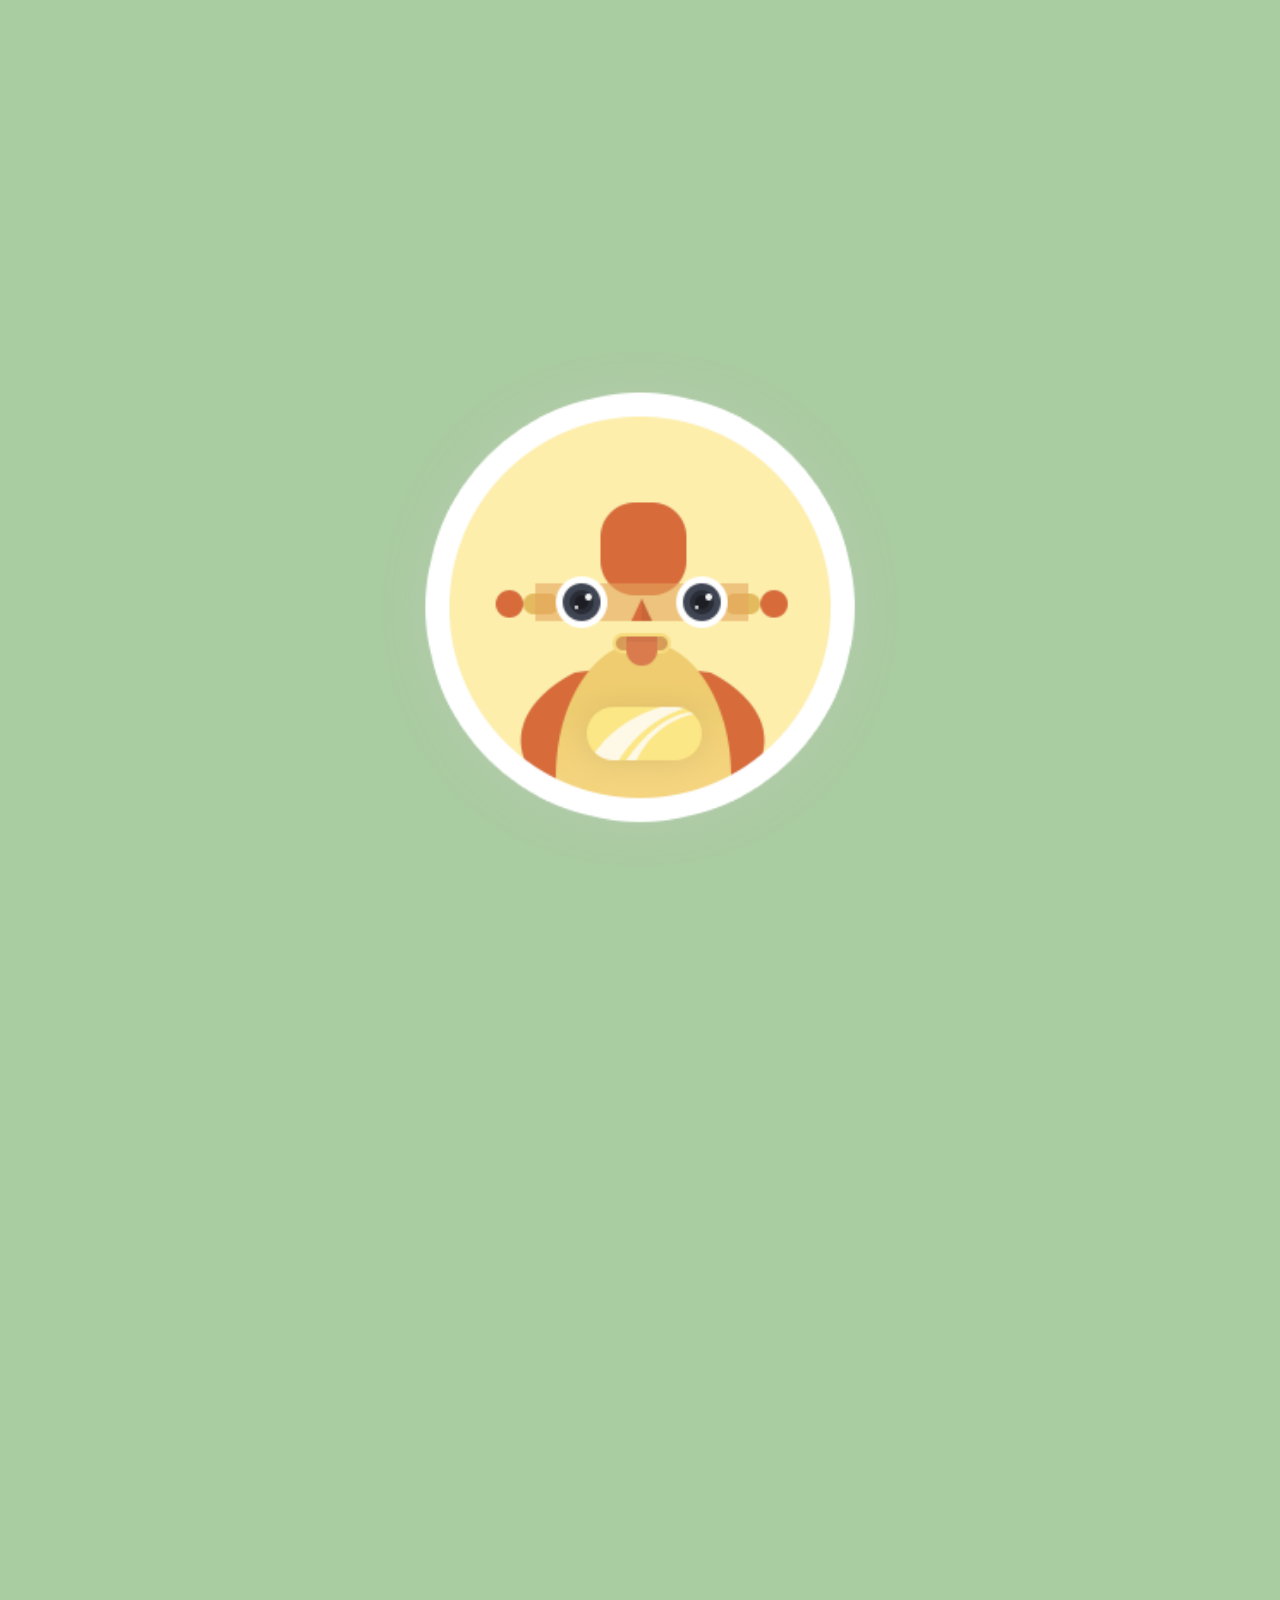
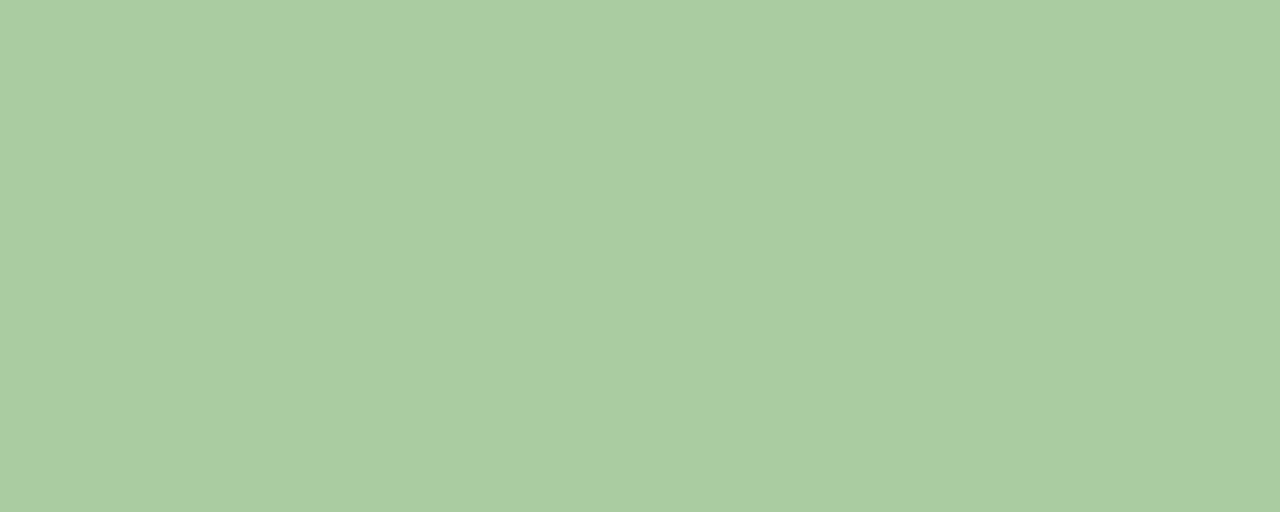
<file: templates/index.html>
<!doctype html>
<html lang="en" rem="750">
<head>
    <meta charset="UTF-8">
    <meta name="viewport"
          content="width=device-width, user-scalable=no, initial-scale=1.0, maximum-scale=1.0, minimum-scale=1.0">
    <meta http-equiv="X-UA-Compatible" content="ie=edge">
    <title>Document</title>
    <link rel="stylesheet" href="../static/css/index.css">
    <link rel="stylesheet" href="../static/css/u-reset.min.css">
    <script src="../static/js/jquery.js"></script>
</head>
<body>
    <img class="jiqiren" src="../static/img/jiqiren.png" alt="">
    <div class="box">
        吕梁学院物理系人脸识别项目
    </div>
    <div class="btn1">注册</div>
    <div class="btn2">人脸识别</div>

    <div class="zhezhao">
        <div class="son">
            <img class="wenhao" src="../static/img/wenhao.png" alt="">
            <div class="text">您确定进行人脸识别吗？</div>
            <div class="btnarea">
                <div class="leftbtn">确认</div>
                <div class="rightbtn">取消</div>
            </div>
        </div>
    </div>

    <div class="tishi">
        <div class="text1">请将音量调到适中</div>
        <div class="text2">并根据语音提示完成动作</div>
        <div class="tsbtn">
            <a href="/face2">我知道了</a>
        </div>
    </div>
</body>
<script>
    let btn2 =  $(".btn2"); //获取btn2
    let btn1 =  $(".btn1"); //获取btn2
    let zhezhao = $(".zhezhao");
    let rightbtn = $(".rightbtn");
    let tishi = $(".tishi");
    let leftbtn = $(".leftbtn");

    btn2.click(function(){  //btn2添加点击事件
        //alert(123)          //弹出123
        zhezhao.css("display","block")
    });
    rightbtn.click(function(){
        zhezhao.css("display","none")
    });
    leftbtn.click(function(){
        tishi.css("display",'block')

        let speech = window.speechSynthesis;
        let speechset = new SpeechSynthesisUtterance();
        speechset.text = "请将音量调到适中";
        speech.speak(speechset)

    });

    btn1.click(function(){
        location.href="/zhuce"
    })

</script>
</html>
</file>
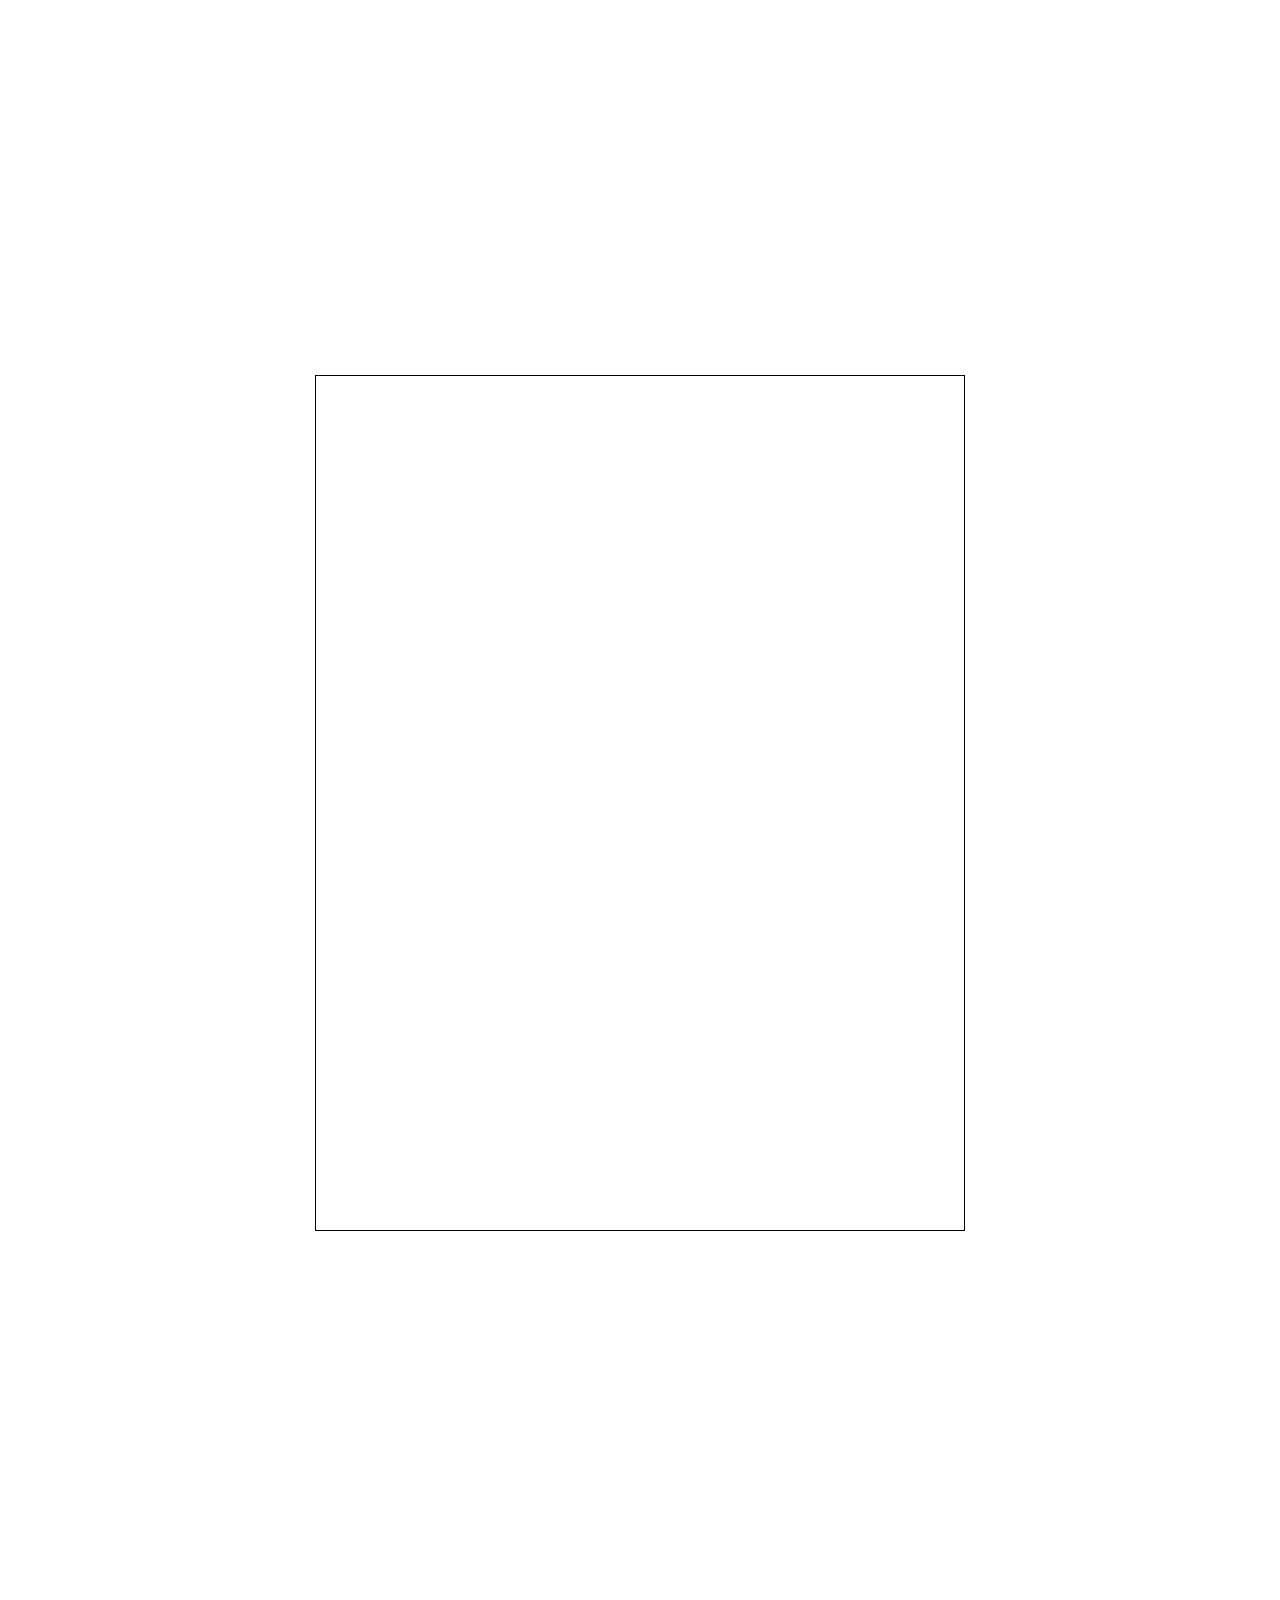
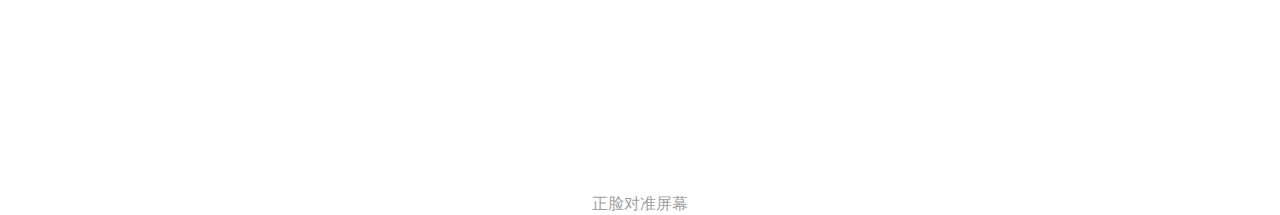
<file: templates/face1.html>
<!doctype html>
<html lang="en" rem="750">
<head>
    <meta charset="UTF-8">
    <meta name="viewport"
          content="width=device-width, user-scalable=no, initial-scale=1.0, maximum-scale=1.0, minimum-scale=1.0">
    <meta http-equiv="X-UA-Compatible" content="ie=edge">
    <title>采集人脸</title>
    <link rel="stylesheet" href="../static/css/u-reset.min.css">
    <link rel="stylesheet" href="../static/css/face1.css">
    <script src="../static/js/jquery.js"></script>
</head>
<body>
    <div class="touxiang">
        <video src="" autoplay></video>
    </div>

    <div class="tishi1">正脸对准屏幕</div>
    <div class="tishi2">
        <div class="top">
            <div class="box"></div>
            <div class="box"></div>
            <div class="box"></div>
            <div class="box"></div>
            <div class="box"></div>
            <div class="box"></div>
            <div class="box"></div>
        </div>
        <div class="bottom">识别中,别着急</div>
    </div>

    <div class="zhezhao">
        <div class="son">
            <img class="wenhao" src="../static/img/wenhao.png" alt="">
            <div class="text">头像拍摄已完成</div>
            <div class="btnarea">
                <div class="leftbtn">确认</div>
            </div>
        </div>
    </div>
    <canvas width="190" height="250"></canvas>
</body>

<script>
    let video = $("video");
    let tishi1 = $(".tishi1");
    let tishi2 = $(".tishi2");
    let canvas = $("canvas");

    cobj = canvas[0].getContext("2d");

    navigator.mediaDevices.getUserMedia({
        video:{
            width:190,
            height:250,
        }
    }).then(function(data){
        video[0].srcObject = data;
    });
    let flag = true;
    video[0].onprogress = function(){
        if(flag){
            cobj.drawImage(video[0],0,0);
            let data = canvas[0].toDataURL("image/jpeg",0.7);
            console.log(data);
            flag = false;
        }
    };


    setTimeout(function(){
        tishi1.css("display","none");
        tishi2.css("display","block")
    },2000)
</script>
</html>
</file>
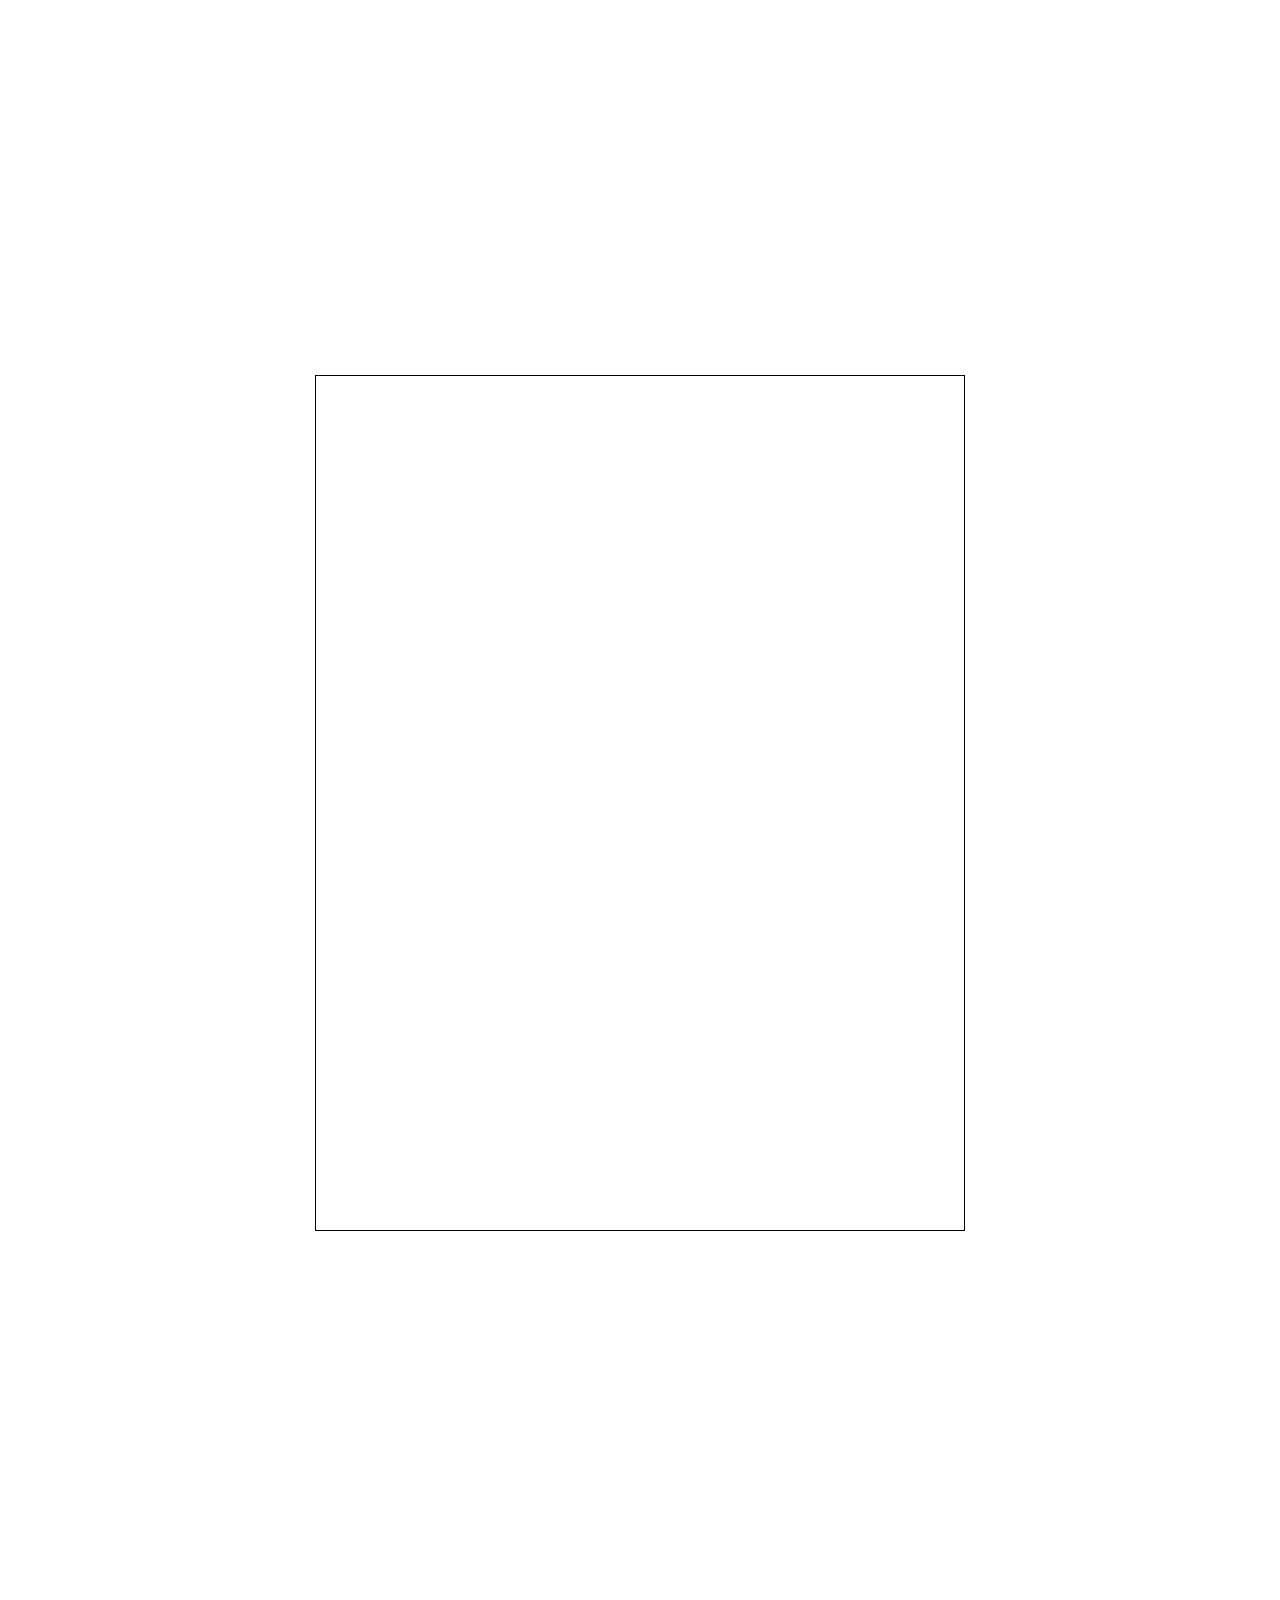
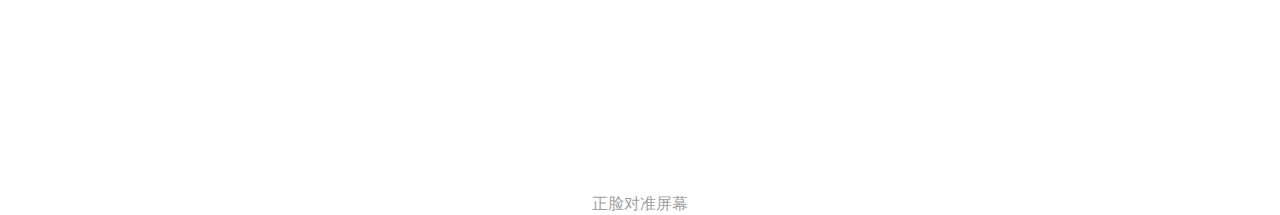
<file: templates/face2.html>
<!doctype html>
<html lang="en" rem="750">
<head>
    <meta charset="UTF-8">
    <meta name="viewport"
          content="width=device-width, user-scalable=no, initial-scale=1.0, maximum-scale=1.0, minimum-scale=1.0">
    <meta http-equiv="X-UA-Compatible" content="ie=edge">
    <title>识别人脸</title>
    <link rel="stylesheet" href="../static/css/u-reset.min.css">
    <link rel="stylesheet" href="../static/css/face1.css">
    <script src="../static/js/jquery.js"></script>
</head>
<body>
    <div class="touxiang">
        <video src="" autoplay></video>
    </div>

    <div class="tishi1">正脸对准屏幕</div>
    <div class="tishi2">
        <div class="top">
            <div class="box"></div>
            <div class="box"></div>
            <div class="box"></div>
            <div class="box"></div>
            <div class="box"></div>
            <div class="box"></div>
            <div class="box"></div>
        </div>
        <div class="bottom">识别中,别着急</div>
    </div>

    <div class="zhezhao">
        <div class="son">
            <img class="wenhao" src="../static/img/wenhao.png" alt="">
            <div class="text">头像拍摄已完成</div>
            <div class="btnarea">
                <div class="leftbtn">确认</div>
            </div>
        </div>
    </div>
    <canvas width="190" height="250"></canvas>
</body>

<script>
    let video = $("video");
    let tishi1 = $(".tishi1");
    let tishi2 = $(".tishi2");
    let canvas = $("canvas");
    let zhezhao = $(".zhezhao");
    let leftbtn = $(".leftbtn");
    let url = "/error";
    let name = "";
    leftbtn.click(function(){
        location.href = url
        if(url=="/success"){
            let speech = window.speechSynthesis;
            let speechset = new SpeechSynthesisUtterance();
            speechset.text = name+",你好。道路千万条,学习第一条。学习不努力,工作不顺利。";
            speech.speak(speechset)
        }
    });

    cobj = canvas[0].getContext("2d");

    navigator.mediaDevices.getUserMedia({
        video:{
            width:190,
            height:250,
        }
    }).then(function(data){
        video[0].srcObject = data;
    });
    let flag = true;
    video[0].onprogress = function(){
        if(flag){
            flag = false;
            cobj.drawImage(video[0],0,0);
            let data = canvas[0].toDataURL("image/jpeg",0.7).substr(23);

            $.ajax({
                url:"/check",
                type:'post',  //get
                dataType:"json",
                data:{url:data,name:localStorage.name},
                success:function(data){
                    console.log(data);
                    if(data['error_msg']){
                        flag = true
                    }else{
                        let scores = data['result'][0]['scores'][0]
                        name = data['result'][0]['user_info'];
                        zhezhao.css("display",'block');
                        if(scores>90){
                            url = "/success"
                        }else{
                            url = "/error"
                        }
                    }

                }
            });



        }
    };


    setTimeout(function(){
        tishi1.css("display","none");
        tishi2.css("display","block")
    },2000)
</script>
</html>
</file>
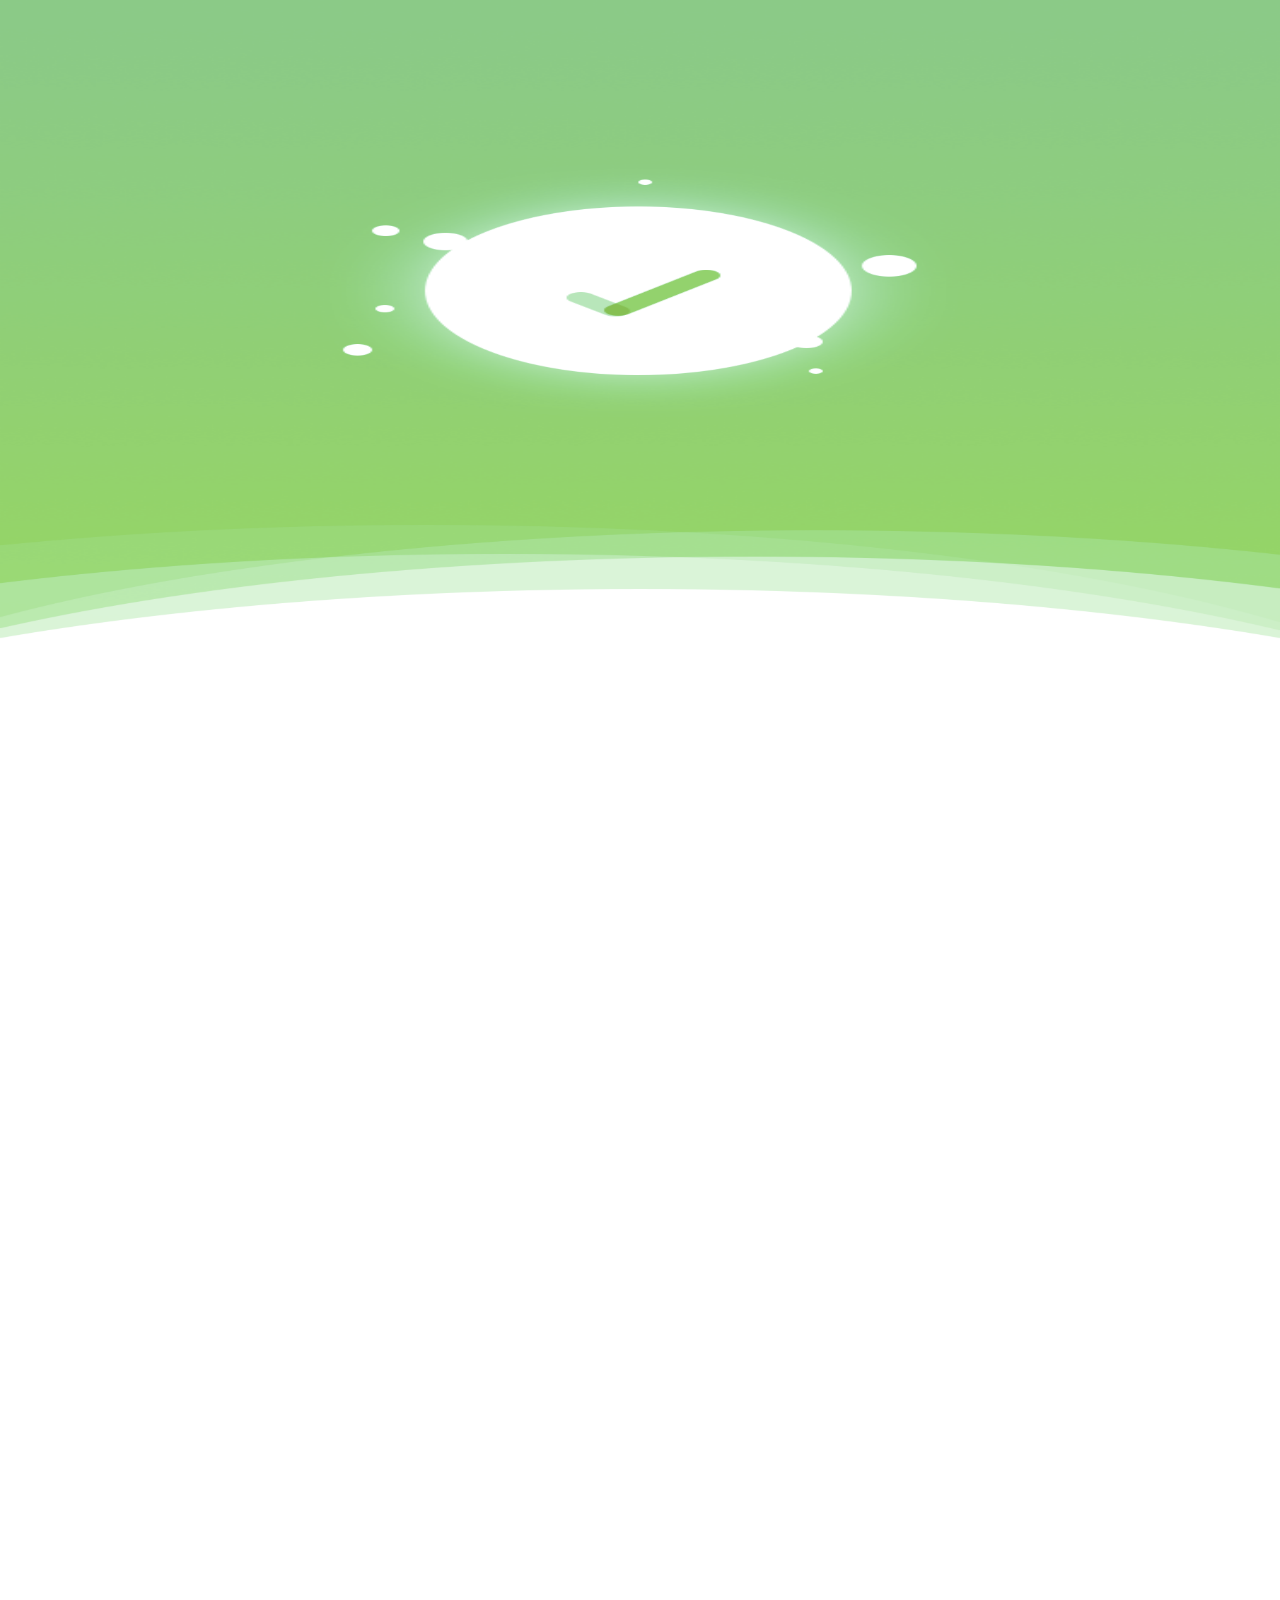
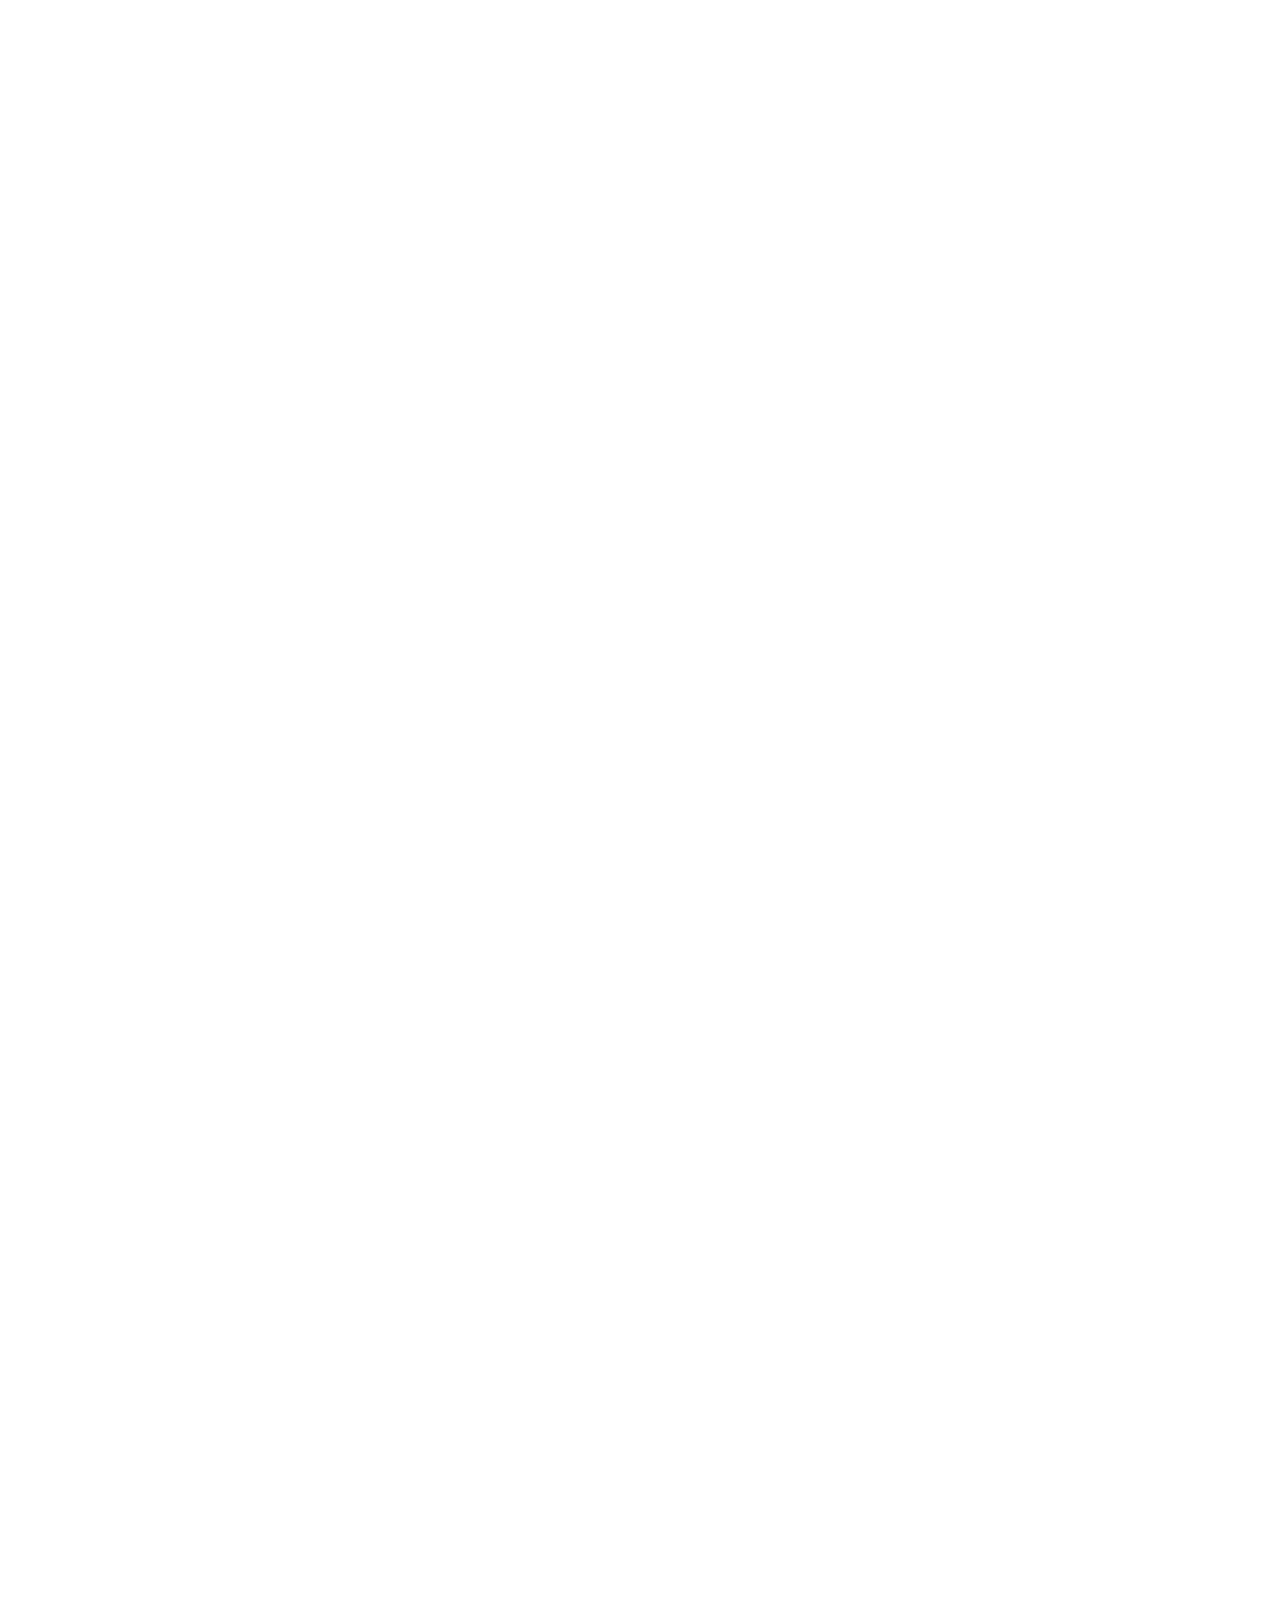
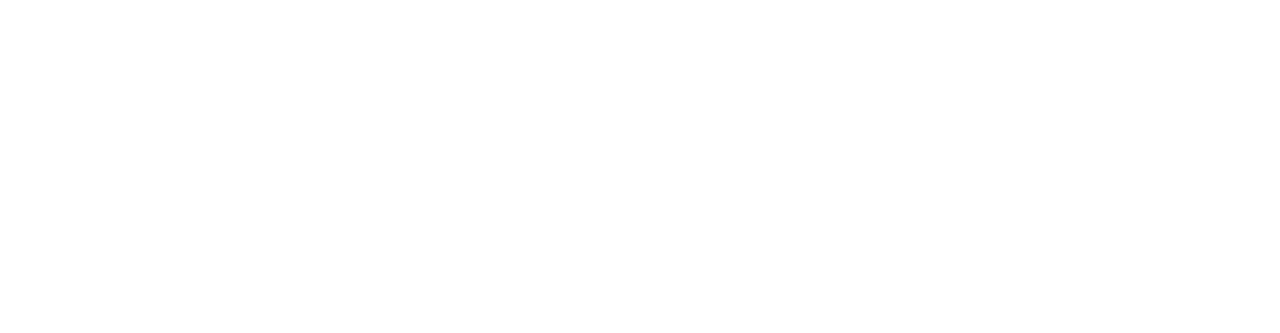
<file: templates/success.html>
<!doctype html>
<html lang="en" rem="750">
<head>
    <meta charset="UTF-8">
    <meta name="viewport"
          content="width=device-width, user-scalable=no, initial-scale=1.0, maximum-scale=1.0, minimum-scale=1.0">
    <meta http-equiv="X-UA-Compatible" content="ie=edge">
    <title>成功页</title>
    <link rel="stylesheet" href="../static/css/u-reset.min.css">
    <link rel="stylesheet" href="../static/css/success.css">
    <script src="../static/js/jquery.js"></script>
</head>
<body>
    <div class="btn">返回首页</div>
</body>
<script>
    let btn = $(".btn");
    btn.click(function(){
        location.href="/"
    })
</script>
</html>
</file>
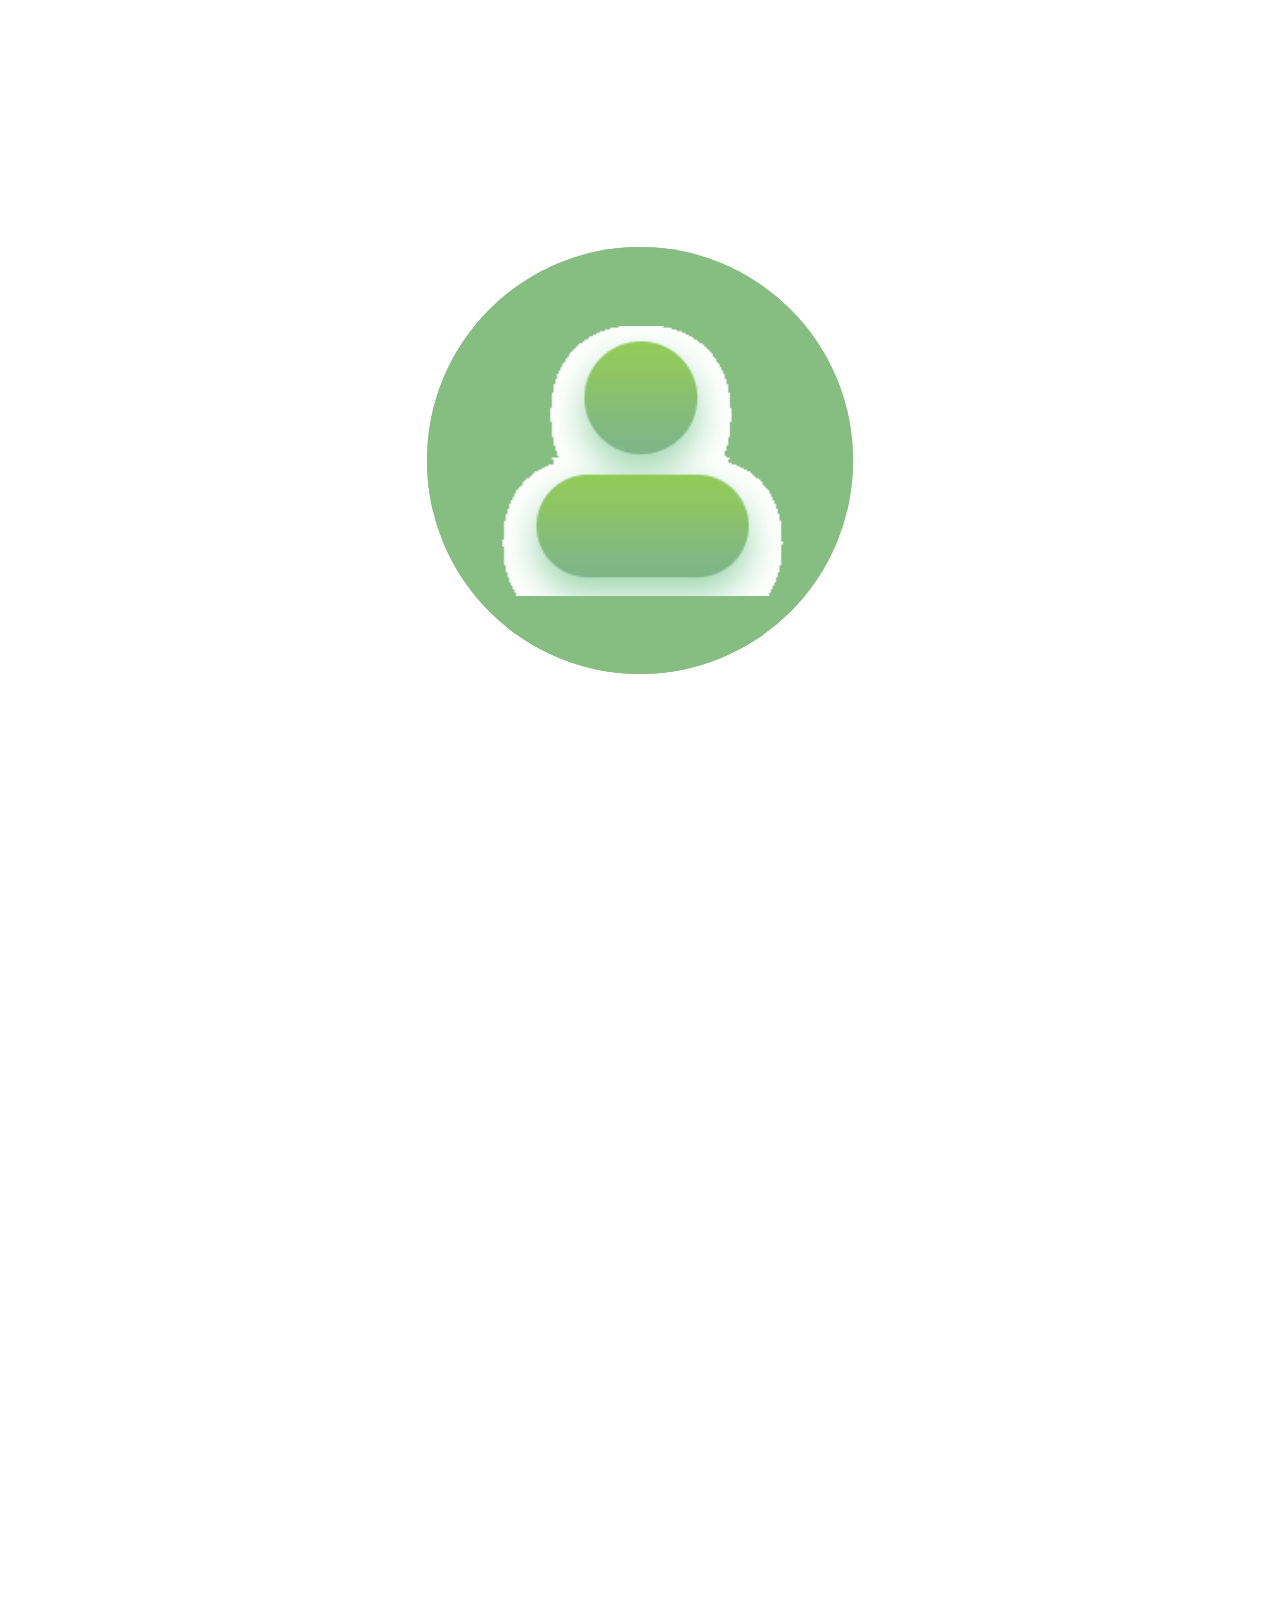
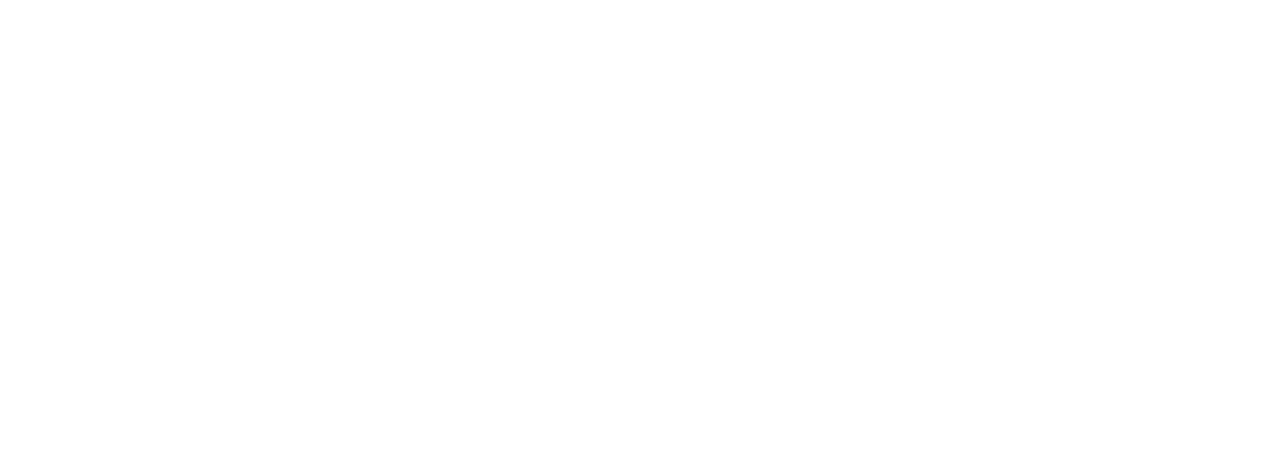
<file: templates/zhuce.html>
<!doctype html>
<html lang="en" rem="750">
<head>
    <meta charset="UTF-8">
    <meta name="viewport"
          content="width=device-width, user-scalable=no, initial-scale=1.0, maximum-scale=1.0, minimum-scale=1.0">
    <meta http-equiv="X-UA-Compatible" content="ie=edge">
    <title>注册</title>
    <link rel="stylesheet" href="../static/css/u-reset.min.css">
    <link rel="stylesheet" href="../static/css/zhuce.css">
    <script src="../static/js/jquery.js"></script>
</head>
<body>
    <div class="touxiang">
        <div class="touxiangimg"></div>
        <div class="box1"></div>
        <div class="box2"></div>
        <div class="box3"></div>
    </div>
    <div class="text1">请通过人脸识别验证您的身份</div>
    <div class="text2">请按照以下步骤完成脸部验证</div>
    <div class="input">
        <div class="dian"></div>
        <input type="text" placeholder="请输入您的名字">
        <div class="del">×</div>
    </div>

    <div class="btn">开始识别</div>

</body>
<script>
    let input = $("input");
    let btn = $(".btn");
    let del = $(".del");
    let flag = false;
    input.val("");

    input.on("input",function(){
        let text = $(this).val()  // 输入框的内容
        if(text!=""){
            btn.css({
                "background":"linear-gradient(to right,#60A2FD,#7CC2FD)",
                "color":"#fff",
                "box-shadow":"0 0.1rem 0.1rem 0 rgba(98,163,254,0.5)"
            })
            flag = true
            del.css("display","block")

        }else{
            btn.css({
                "background":"#ccc",
                "color":"#333",
                "box-shadow":"none"
            })
            flag = false
            del.css("display","none")
        }
    })

    btn.click(function(){
        if(flag){
            window.localStorage.name = input.val();
            location.href="/face1"
        }
    });

    del.click(function(){
        input.val("");
        del.css("display","none");
        btn.css({
            "background":"#ccc",
            "color":"#333",
            "box-shadow":"none"
        });
        flag = false
    })
</script>
</html>
</file>
<file: static/css/index.css>
*{
/*通用选择器*/
    margin:0;
    padding:0;
    /* 内间距:   */
    list-style:none;
    /* 清除列表样式 */
}
body,html{
    width:100%;
    height:100%;
    background-color: #aacca1;
    overflow:hidden;
/*    超出部分隐藏*/
}
.jiqiren{
    display:block;
    /* 转化为块元素   */
    width:3.14rem;
    height:3.14rem;
    margin:0 auto;
    /* 外间距   */
    margin-top:2rem;
}
.box{
    width:100%;
    text-align:center;
/*  文本居中  */
    margin-top:0.6rem;
    font-size:0.32rem;
    font-weight:bold;
    color:#4B4B4A;
}

.btn1{
    width:4.72rem;
    height:0.72rem;
    background:linear-gradient(to right,#60A2FD,#7CC2FD);
    margin: 4.3rem auto 0;
    border-radius: 0.36rem;
    text-align:center;
    line-height:0.72rem;
    color:#fff;
    box-shadow:0 0.1rem 0.1rem 0 rgba(98,163,254,0.5);
}
.btn2{
    width:4.72rem;
    height:0.72rem;
    background:linear-gradient(to right,#91CC83,#A1DE51);
    border-radius: 0.36rem;
    text-align:center;
    line-height:0.72rem;
    color:#fff;
    box-shadow:0 0.1rem 0.1rem 0 rgba(144,202,130,0.5);
    margin:0.46rem auto 0;
}
.zhezhao{
    width:100%;
    height:100%;
    overflow: hidden;
    background-color:red;
    position:absolute;
    top:0;
    left:0;
    display:none;
/*    隐藏*/
}
.zhezhao .son{
    width:6.12rem;
    height:4.51rem;
    background-image:url("../img/tanchaung.png");
    background-size:6.12rem 4.51rem;
    margin:4.2rem auto 0;
    overflow: hidden;
}
.zhezhao .son .wenhao{
    width:1.05rem;
    height:0.95rem;
    display: block;
    margin:.8rem auto 0;
}
.zhezhao .son .text{
    text-align:center;
    padding:0.2rem 0;
    color:#4B4B4A;
}
.zhezhao .son .btnarea{
    width:3.6rem;
    height:0.7rem;
    margin:0 auto;
}
.zhezhao .son .btnarea .leftbtn{
    width:1.7rem;
    height:0.7rem;
    background:linear-gradient(to right,#90CB82,#A1DD50);
    border-radius: 0.35rem;
    float:left;
    text-align: center;
    line-height:0.7rem;
    color:#fff;
}

.zhezhao .son .btnarea .rightbtn{
    width:1.7rem;
    height:0.7rem;
    background-color:#F2FCF1;
    border-radius: 0.35rem;
    float:right;
    text-align: center;
    line-height:0.7rem;
    color:#95D178;
}

.tishi{
    width:100%;
    height:100%;
    position:absolute;
    top:0;
    left:0;
    background-image:url("../img/bg07.png");
    background-size:100% 100%;
    display: none;
}
.tishi .text1{
    margin-top:6.5rem;
    text-align: center;
    color:#4B4B4A;
    padding:0.1rem 0;
}
.tishi .text2{
    text-align: center;
    color:#4B4B4A;
}
.tishi .tsbtn{
    width:3.02rem;
    height:0.6rem;
    background:linear-gradient(to right,#E8AB38,#F2CB41);
    margin:3rem auto 0;
    border-radius: 0.3rem;
    text-align: center;
    line-height: 0.6rem;

}
.tishi .tsbtn a{
    color:#fff;
    display:block;
    width:100%;
    height:100%;
}
</file>
<file: static/css/face1.css>
*{
    margin:0;
    padding:0;
    list-style: none;
}
.touxiang{
    width:3.8rem;
    height:5rem;
    border:1px solid #000;
    margin:2.2rem auto 0;
}
video{
    width:3.8rem;
    height:5rem;
}
.tishi1{
    width:100%;
    height:auto;
    margin-top:3.3rem;
    text-align:center;
    color:#A0A0A0;

}
.tishi2{
    width:100%;
    height:auto;
    margin-top:3rem;
    text-align: center;
    color:#A0A0A0;
    display:none;
}
.tishi2 .top{
    width:2.1rem;
    height:0.2rem;
    margin:0 auto 0.1rem;
}
.tishi2 .top div{
    width:0.2rem;
    height:0.2rem;
    border-radius: 50%;
    margin:0 0.05rem;
    background-color:#85BE7F;
    float:left;
}

@keyframes opacity {
    from{
        opacity: 1;
    }
    to{
        opacity: 0.2;
    }
}

.tishi2 .top div:nth-child(1){
    animation: opacity 1s infinite linear 0s;
}
.tishi2 .top div:nth-child(2){
    animation: opacity 1s infinite linear 0.1s;
}
.tishi2 .top div:nth-child(3){
    animation: opacity 1s infinite linear 0.2s;
}
.tishi2 .top div:nth-child(4){
    animation: opacity 1s infinite linear 0.3s;
}
.tishi2 .top div:nth-child(5){
    animation: opacity 1s infinite linear 0.4s;
}
.tishi2 .top div:nth-child(6){
    animation: opacity 1s infinite linear 0.5s;
}
.tishi2 .top div:nth-child(7){
    animation: opacity 1s infinite linear 0.6s;
}

.zhezhao{
    width:100%;
    height:100%;
    overflow: hidden;
    background-color:red;
    position:absolute;
    top:0;
    left:0;
    display:none;
/*    隐藏*/
}
.zhezhao .son{
    width:6.12rem;
    height:4.51rem;
    background-image:url("../img/tanchaung.png");
    background-size:6.12rem 4.51rem;
    margin:4.2rem auto 0;
    overflow: hidden;
}
.zhezhao .son .wenhao{
    width:1.05rem;
    height:0.95rem;
    display: block;
    margin:.8rem auto 0;
}
.zhezhao .son .text{
    text-align:center;
    padding:0.2rem 0;
    color:#4B4B4A;
}
.zhezhao .son .btnarea{
    width:3.6rem;
    height:0.7rem;
    margin:0 auto;
}
.zhezhao .son .btnarea .leftbtn{
    width:3.3rem;
    height:0.7rem;
    background:linear-gradient(to right,#90CB82,#A1DD50);
    border-radius: 0.35rem;
    text-align: center;
    line-height:0.7rem;
    color:#fff;
    margin:0 auto;
}
canvas{
    position:absolute;
    top:0;
    left:0;
    opacity:0;
}
</file>
<file: static/css/success.css>
*{
    margin:0;
    padding:0;
    list-style:none;
}
body,html{
    width:100%;
    height:100%;
    overflow: hidden;
}
body{
    background-image:url("../img/wancheng11.png");
    background-size:100% 100%;
}
.btn{
    width:3.7rem;
    height:0.7rem;
    background-color:#F0C545;
    margin:10rem auto;
    border-radius:0.35rem;
    text-align:center;
    line-height: 0.7rem;
    color:#fff;
}
</file>
<file: static/css/zhuce.css>
*{
    margin:0;
    padding:0;
    list-style: none;
}
body,html{
    width:100%;
    height:100%;
    overflow: hidden;
}
.touxiang{
    width:4.08rem;
    height:4.08rem;
    margin:0.66rem auto 0;
    position:relative;
}
.touxiang .touxiangimg{
    width:1.73rem;
    height:1.58rem;
    position:absolute;
    top:0;
    right:0;
    bottom:0;
    left:0;
    margin:auto;
    background-image:url("../img/touxiang.gif");
    background-size:1.73rem 1.58rem;
    z-index:10;
/*    层级*/
}
/*群组选择器*/
.box1,.box2,.box3{
    width:2.5rem;
    height:2.5rem;
    background-color: #83BA7E;
    position:absolute;
    top:0;
    right:0;
    bottom:0;
    left:0;
    margin:auto;
    border-radius: 50%;
    opacity:0.7;
/*    透明度*/
}
.box1{
    animation: scale 1.5s infinite 0s;
}
.box2{
    animation: scale 1.5s infinite 0.2s;
}
.box3{
    /*animation: scale 1.5s infinite 0.4s;*/
}

@keyframes scale {
    from{
        transform:scale(1);
    }
    to{
        transform:scale(2);
        opacity: 0;
    }
}

.text1{
    text-align:center;
    padding:0.1rem 0;
    font-size:0.36rem;
    color:#80B474;
    margin-top:0.4rem;
}
.text2{
    text-align:center;
    padding:0.1rem 0;
    font-size:0.30rem;
    color:#929292;
}
.input{
    width:5.5rem;
    height:0.54rem;
    border-bottom:1px solid #333;
    margin:1.8rem auto 0;
}
.input .dian{
    width:0.2rem;
    height:0.1rem;
    background-color:red;
    margin-top:0.22rem;
    float:left;
}
.input input{
    display:block;
    float:left;
    margin-left:0.2rem;
    border:0;
    outline: 0;
}
.btn{
    width:3.7rem;
    height:0.72rem;
    background-color:#ccc;
    border-radius: 0.36rem;
    margin:2.6rem auto 0;
    text-align: center;
    line-height:0.72rem;
    color:#333;
}
.input .del{
    width:0.54rem;
    height:0.54rem;
    float:right;
    line-height:0.54rem;
    text-align:center;
    display:none;
}
</file>
